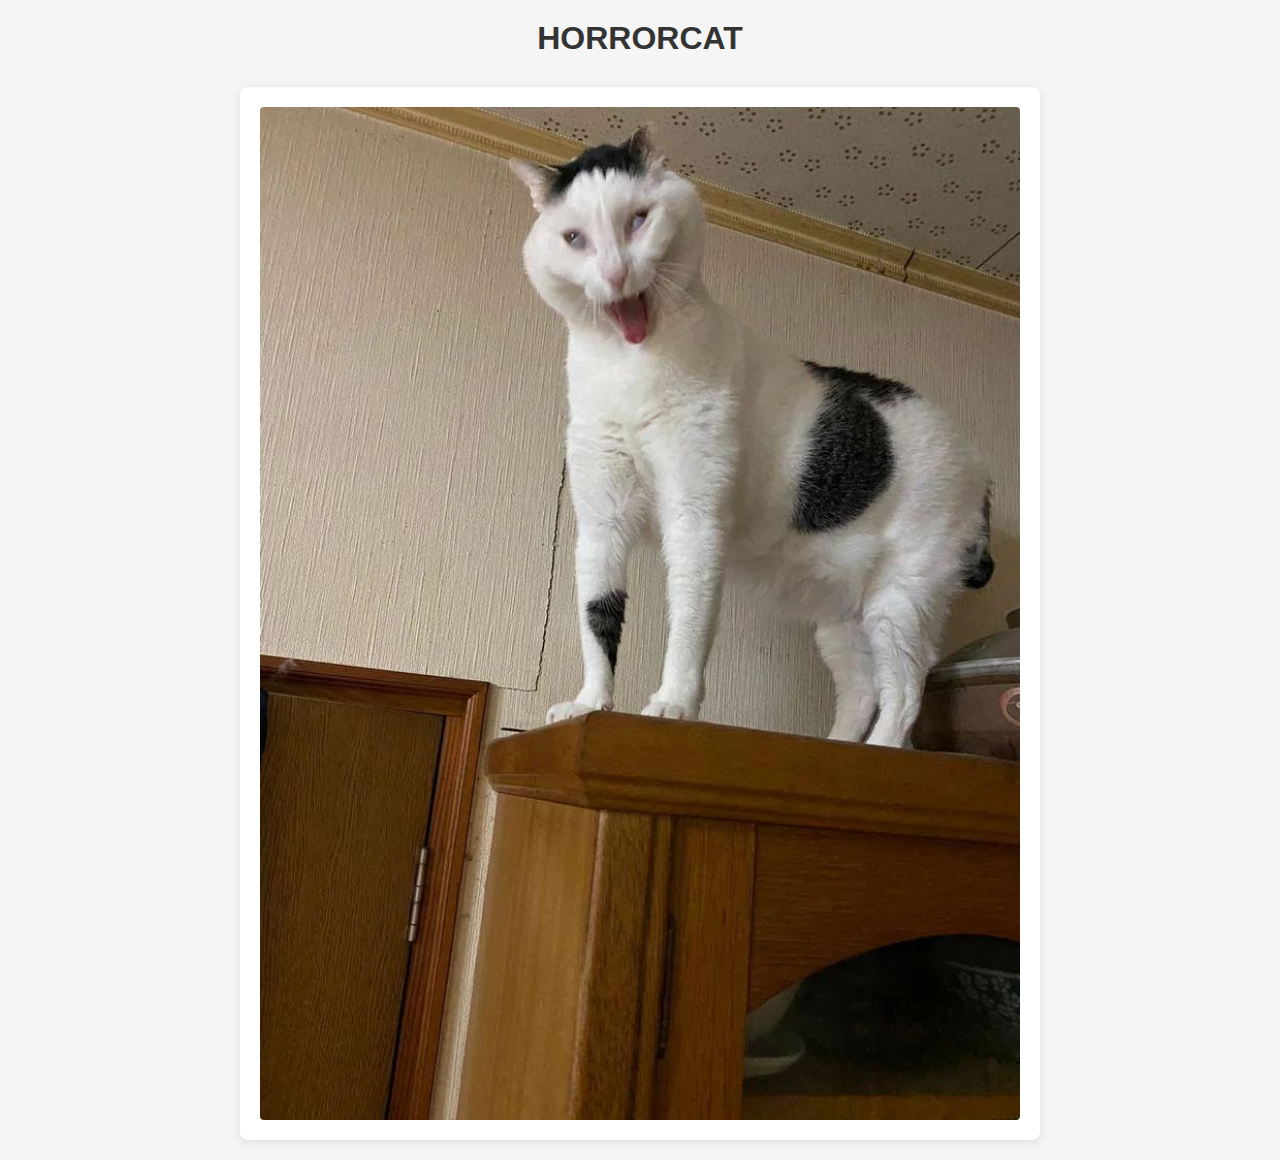
<file: index.html>
<!DOCTYPE html>
<html lang="ja">

<head>
    <meta charset="UTF-8">
    <meta name="viewport" content="width=device-width, initial-scale=1.0">
    <meta name="description" content="Square Head Cat">
    <link rel="shortcut icon" href="/images/winter.png" type="image/x-icon">
    <title>Squ Head Cat</title>
    <style>
        * {
            margin: 0;
            padding: 0;
            box-sizing: border-box;
        }

        body {
            font-family: Arial, sans-serif;
            background-color: #f5f5f5;
            display: flex;
            flex-direction: column;
            align-items: center;
            justify-content: center;
            min-height: 100vh;
            padding: 20px;
        }

        h1 {
            color: #333;
            margin-bottom: 30px;
            font-size: 2rem;
        }

        a {
            text-decoration: none;
        }

        .image-container {
            max-width: 800px;
            width: 100%;
            background-color: white;
            padding: 20px;
            border-radius: 8px;
            box-shadow: 0 2px 10px rgba(0, 0, 0, 0.1);
        }

        img {
            width: 100%;
            height: auto;
            display: block;
            border-radius: 4px;
        }

        @media (max-width: 600px) {
            h1 {
                font-size: 1.5rem;
            }

            .image-container {
                padding: 15px;
            }
        }
    </style>
</head>

<body>
    <a href="/kaku/">
        <h1>HORRORCAT</h1>
    </a>
    <div class="image-container">
        <img src="/images/horror.png" alt="HORRORCAT">
    </div>
</body>

<!--

v+****+=======+++++==========+++=========****+====-*##*++=----==-+##*+++=*#+-+**+++=:-+++=====.-+++==
++***+========++++==========+++=======-=****+====-*##*++=-:--+=-*##*+++-##+:+**+++=:=+++====-.-++===
=+***+========++++==========+++=======-=****+====-*##*++=-::-+=-*##*+++-##+-+**+++=:=+++====-.=++===
=+***+========++++==========+++=======-=+***+====-*##*++=-::-+=-*##*++=-##+-+**+++=:++++====::+++===
==+**+========++++==========+++=======-=+***+====-+##*+==-:--+=-*##*++=-##+:+**+===:++++====::+++===
==+***========++++======--===++=======-=+***+===--*##*+==-:--+=-*##*++=-##+-+**+++=:++++====::+++===
==+***+===-====+++::=========++=======-=+***+====-*##*+==-:--+--*##*++==%#+:+**++=--+++=====:-+++===
==+***+===-====++=. .-==--===+*+======--+***+====-*##*+==-:-=+--*##*++==%#+-+**+==-:: .====-.=+++===
==++**+===-====++=:.  ..--===+*+======-=+***+====-*##*+==---=+--*##*++==%*=-+**+=:  ..-====-:=++====
===+**+===--===++=-.:. .  :-=+++======-=+***+====-*##*+==---++--*#**++==%#=:+*=-##*:::=====-:=++====
===+***====--==+++-::...     :==========+*#*+====-*##*+=----++--*##*++==%*--+#%@%+-::-=====::+++====
===+***====--==+++=-::....  .   .-===-=-+***+=====*##*++----++--*#*+++==#%#%@@@#+---==+====:-+++====
===+***+===--==++++=-.......  ..  ..:--++***=-==++=+=:====+=++==**#**#%@%@@@@%##+=--=++====:-+++====
===+***+===--===+++=--:.::....     .. ......    :   .-+*+-####%%#@@@@@*@@@%%##+===--=++===-:=+++====
====+**+===--===+++===:.::...:....                   :=::-+*+=#*%*%%%@@@@%###+==--:=+++===-:=++=====
====++*+===---==+++==---::........                      ..::..:==*+*#%@#%#**=------++++===-:=++=====
====+***===---==+++===--:::.........                    .     ..::==-+**##*++====--+++====::+++====-
====++**===---==+++====::............                       .....::.:=:=+**#+++==--+++====:-+++====-
=====+**+==----=+++=====-................  .      .   ........... ...:-.===*=-===-=+++====:-+++====-
+====+**+==----=++++====-...............................................:::---++=-=+++===-:=+++====:
+====+**+===---==+++===-:..........:::.:::.........:...:::::--::::.......::::-===-=+++===-:=++=====:
+====+**+===---==+++==-.. .....:=*####+=-----:::::::..:---=====++***+=-::..:.:-==-+*++===--+++====-:
+====+***===---==+++=-.     ..-+#%%@@@@@#-=-::::.:::::-====+++%@@@@@%%*=-::....-=-+*++===--+++====--
++===++**+==---==+++=........:-*%@@@@@@@%%:::.....:::--=====#%@@@@@@@%#*+-::....:-++++===--+++====--
++====+**+==---==+++=........:+*@@@@@@@@%#=.......:::---===*%%@@@@@@@@##=--::....-++++===-=+++====-=
++====+**+===--==+++- ........=#*%@@@@@%#@-.........:------*@#@@@@@@@#**=::::::..:+++===--=+++====-=
*+====+**+===--==+++-..........:+*****+##=:..  .....::::::-*##%#%%%%***-:..:::::..=++===--=+++===--+
*+====+**+=======+++=.......... ....... . ...     ....::::--=-::---:::..:::::::...=++===--+++====--+
*++===+***+==-====+++:............        ..     ......::::::-::......:::::::::..:+++===--+++====-=+
**+===+***+==--===++=-..............     ...... ......:-:::.......:.:::::::::::..=+++===--+++====-=+
**+===+***+===-===++=:..............      ............::::::::::::::---:::::::..:=++====-=+++===--++
**+===+***+==----=++=.  ...::::-:........ ....::----------:::::-------------:....=++====-=+++===--++
**+====+**+===--==+=:.   ..:-:--::::... .....:====+++++++=:::::------===----::...=++===--=+++===-=++
**+====++*+=======*==:.. ...:-::::..   .......:=*+*****==-:::--------:-=----::..-=+=+++++++++=+++++-
**++===++**++===++**+=.......::::......:::::----=*##*+==-==-----------==----::.:=======+=====-====-:
***++*********+=++++++:.......::::.:.:::::::==++**#*+++======-=------===---::::----==-----==-----:::
+=======++++++====+++=:...........::::-:-:-==+++*###*++++++=====----=-=----:::-------:--:--------:::
===========+++=-=---=-. ............:::-==++****#********++======-=-=--:-::...:------------------::.
========---===----::-:.   ............:::-=+++++++++++++++=========----:-::...::-----------:---::::.
=======-----------:::.     .........:.::::--=====+++===============-----:......-:-:---::------::::::
======----------=-:::.   .    ..........:::---====================-----:::.....::-:--:::-----:::::::
=-----------------:::.        .........:::::::--================------::::.....:---::::-----::::::::
=----------------::::           ......::::::::-------=======---------:::::.....:--:::::----:::::::::
=----------------::::           ......:::::::::--::------------------:::::......:::::::---::::::::::
=----------------:::.      .       ......:::::::::::::------------::::::::......::::::........      
=----------------:::..    .       .......::::::::::::::----:::::-::::::::........:::---:..      ....
=--------------:::::.             .......:.:::::-::::::::-:::::::::::::::........::---=--..   ......
=-------------::::::.            .........::::::-::::::::::::::::::::::..:........:-----=-::::::::::
=------------:::::::.        ............:.....:::.::::::::::::::::::::...........:====+++++++******
=------------:::::::.        .  ...............::.::.:::::.::::::::::.::..........-*####*###########
+-----------::::::::..       ............:....::..::.:::.::::::::.:::.::::........:=*###############
+------------::::::::.        ...........:..::.:.........:::::::::::::::::::.......=*##%%%%%#######%
+------------::::::::.        ............:.:..............:.:::::::::::.::........:+#%%%%%%%%%%%%%%
+------------:::::::::...    ..............................:.:::::::::::::::........-*#%%%%%%%%%%%%%
*------:::-::------:::...... ..............................:..::::::::::::::....... .-+**+++++++++++
*=----------------:::::...................................:.::::::::::::::::.......  .:=++++++++++++
*=---------::::-------:...............:........::::::..:..::::::::::::::::::...........:=++++++=+===
*+---------==----:::::........:::::::::::...:.:::::::::::::::----------:::::...........:-=+++++=++++
*+--:---==-:::::::::--:........::::::::::::::::-::-::::::::-:----------:::::............-=++++++++++
#*+++++====+++++++++=-.........:::::::-::::::----:-:-::-:--------------:::::.............-=++++++*++
++++=+++++++++++++++=-:.......:::::::----::::----:--:-----=--=----------:::::............:=+++++++++
++++++++++++++++++++=-:.......::::-:--------:---------:--====-==--------::::.:::..:......:-+++++++++
++++++++++++++++++++==:........::-:-------------=--------=-=====---------::..:::::::.....:-=++++++++
+++++++++++++++++++++-::......::::-:-------------=-----=========---------::..:::::::.....:-=+*****++
++++++++++++++++++++++=-:......:::---------:----------============------:::..:-::::::....:-=+***++++
===++++=+++++++++++**+++::.....::::---------===-=---=============-------:::.:--:::::::...:-=******++


-->

</html>
</file>
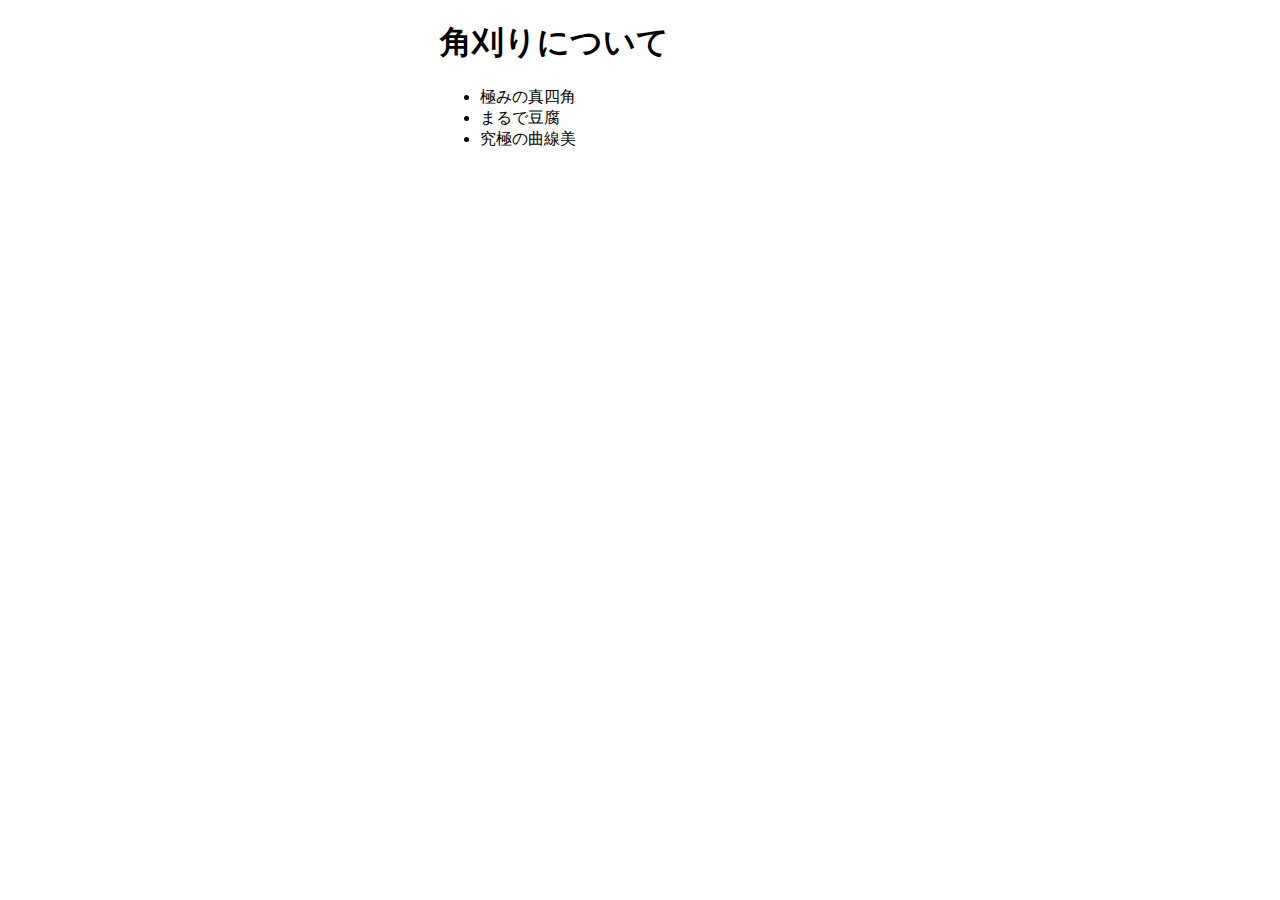
<file: kaku/index.html>
<!DOCTYPE html>
<html lang="ja">

<head>
    <meta charset="UTF-8">
    <meta name="viewport" content="width=device-width, initial-scale=1.0">
    <title>Kaku.Docs</title>
</head>
<style>
    body {
        max-width: 400px;
        margin: 0 auto;
    }
</style>

<body>
    <h1>角刈りについて</h1>
    <ul>
        <li>極みの真四角</li>
        <li>まるで豆腐</li>
        <li>究極の曲線美</li>
    </ul>
</body>

</html>
</file>
